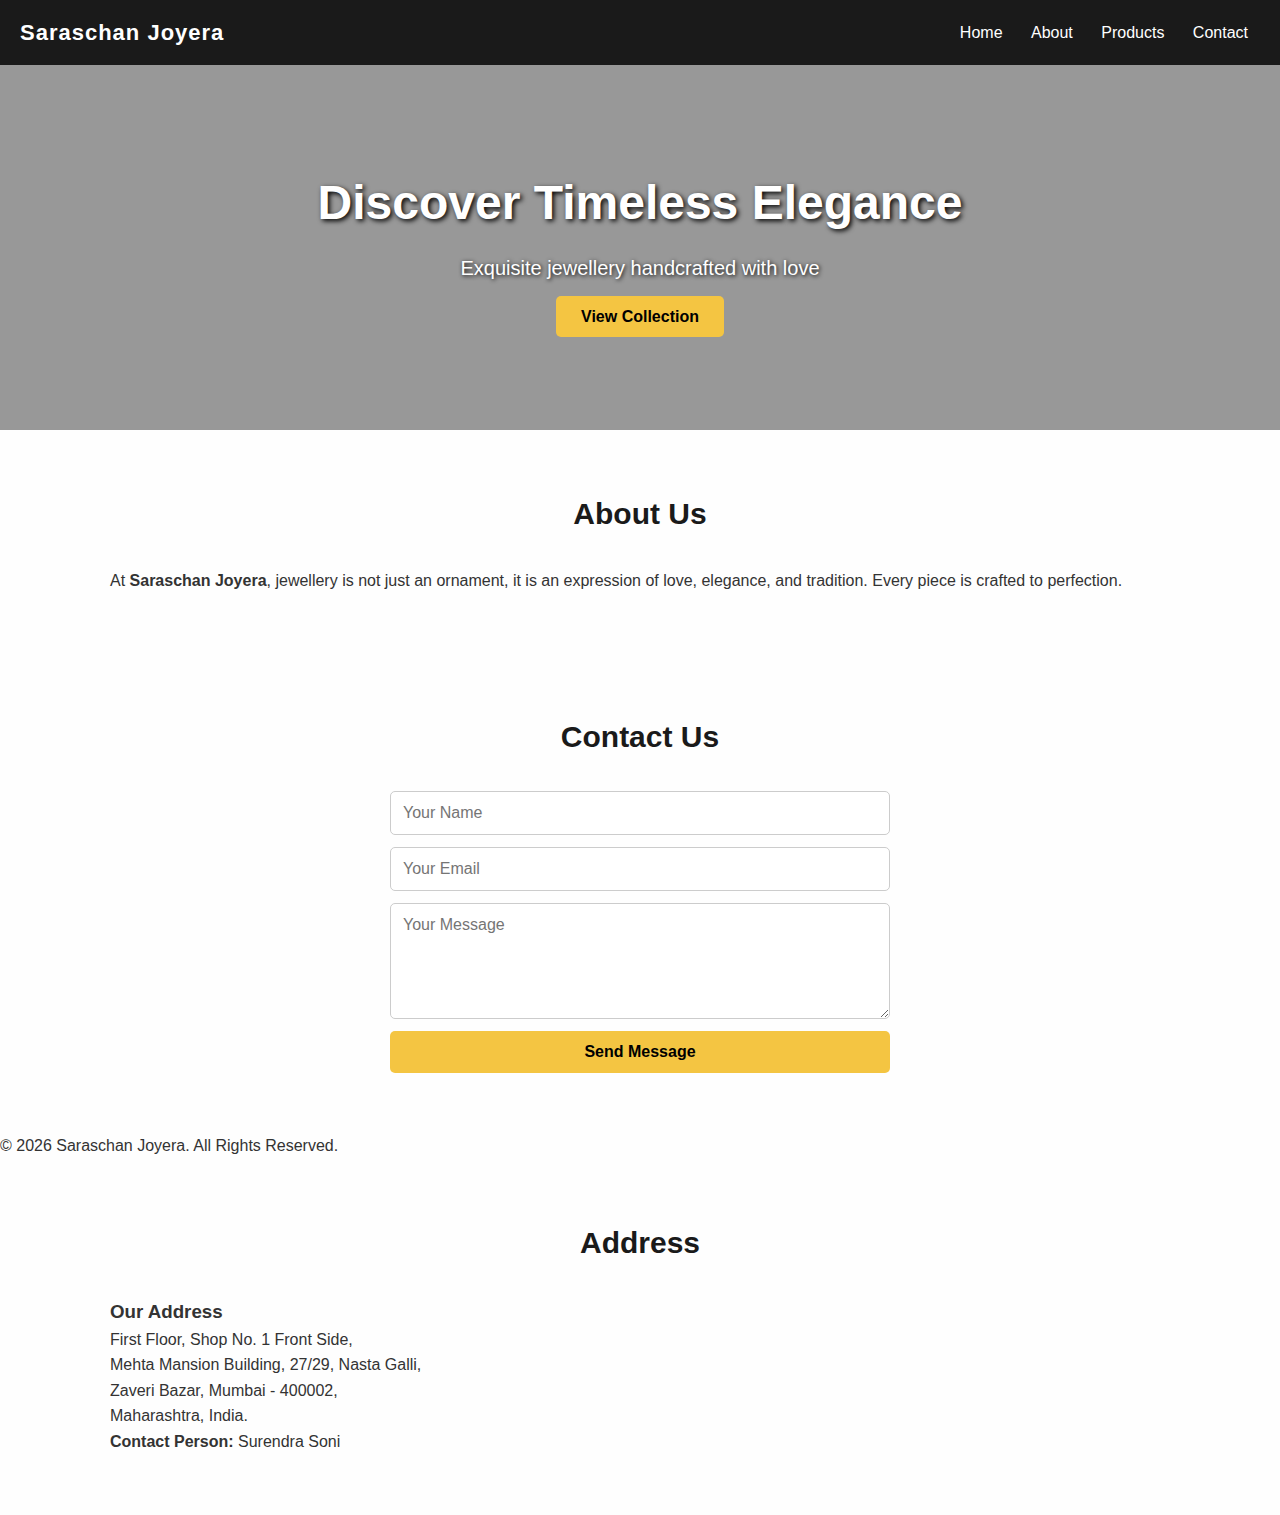
<file: index.html>
<!DOCTYPE html>
<html lang="en">
<head>
  <meta charset="UTF-8" />
  <meta name="viewport" content="width=device-width, initial-scale=1.0"/>
  <title>Saraschan Joyera</title>
  <link rel="stylesheet" href="style.css">
</head>
<body>
  <header>
    <div class="logo">Saraschan Joyera</div>
    <div class="menu-icon" onclick="toggleMenu()">☰</div>
    <nav id="menu">
      <a href="index.html">Home</a>
      <a href="#about">About</a>
      <a href="products.html">Products</a>
      <a href="#contact">Contact</a>
    </nav>
  </header>

  <!-- Hero Section -->
  <section class="hero" id="home">
    <h1>Discover Timeless Elegance</h1>
    <p>Exquisite jewellery handcrafted with love</p>
    <a href="products.html" class="btn">View Collection</a>
  </section>

  <!-- About Section -->
  <section class="section" id="about">
    <h2>About Us</h2>
    <p>
      At <b>Saraschan Joyera</b>, jewellery is not just an ornament, it is an expression of love, elegance, and tradition. Every piece is crafted to perfection.
    </p>
  </section>

  <!-- Contact Section -->
  <section class="section" id="contact">
    <h2>Contact Us</h2>
    <form id="contactForm">
      <input type="text" id="name" placeholder="Your Name" required>
      <input type="email" id="email" placeholder="Your Email" required>
      <textarea id="message" rows="5" placeholder="Your Message" required></textarea>
      <button type="submit" class="btn">Send Message</button>
    </form>
  </section>

  <footer>
    <p>&copy; <span id="year"></span> Saraschan Joyera. All Rights Reserved.</p>
  </footer>

  <script src="script.js"></script>
</body>
</html>
<!-- About Section -->
<section class="section" id="about">
  <h2>Address</h2>
  <!-- Address Added Below -->
  <div class="address">
    <h3>Our Address</h3>
    <p>
      First Floor, Shop No. 1 Front Side,<br>
      Mehta Mansion Building, 27/29, Nasta Galli,<br>
      Zaveri Bazar, Mumbai - 400002,<br>
      Maharashtra, India.<br>
      <b>Contact Person:</b> Surendra Soni
    </p>
  </div>
</section>
</file>
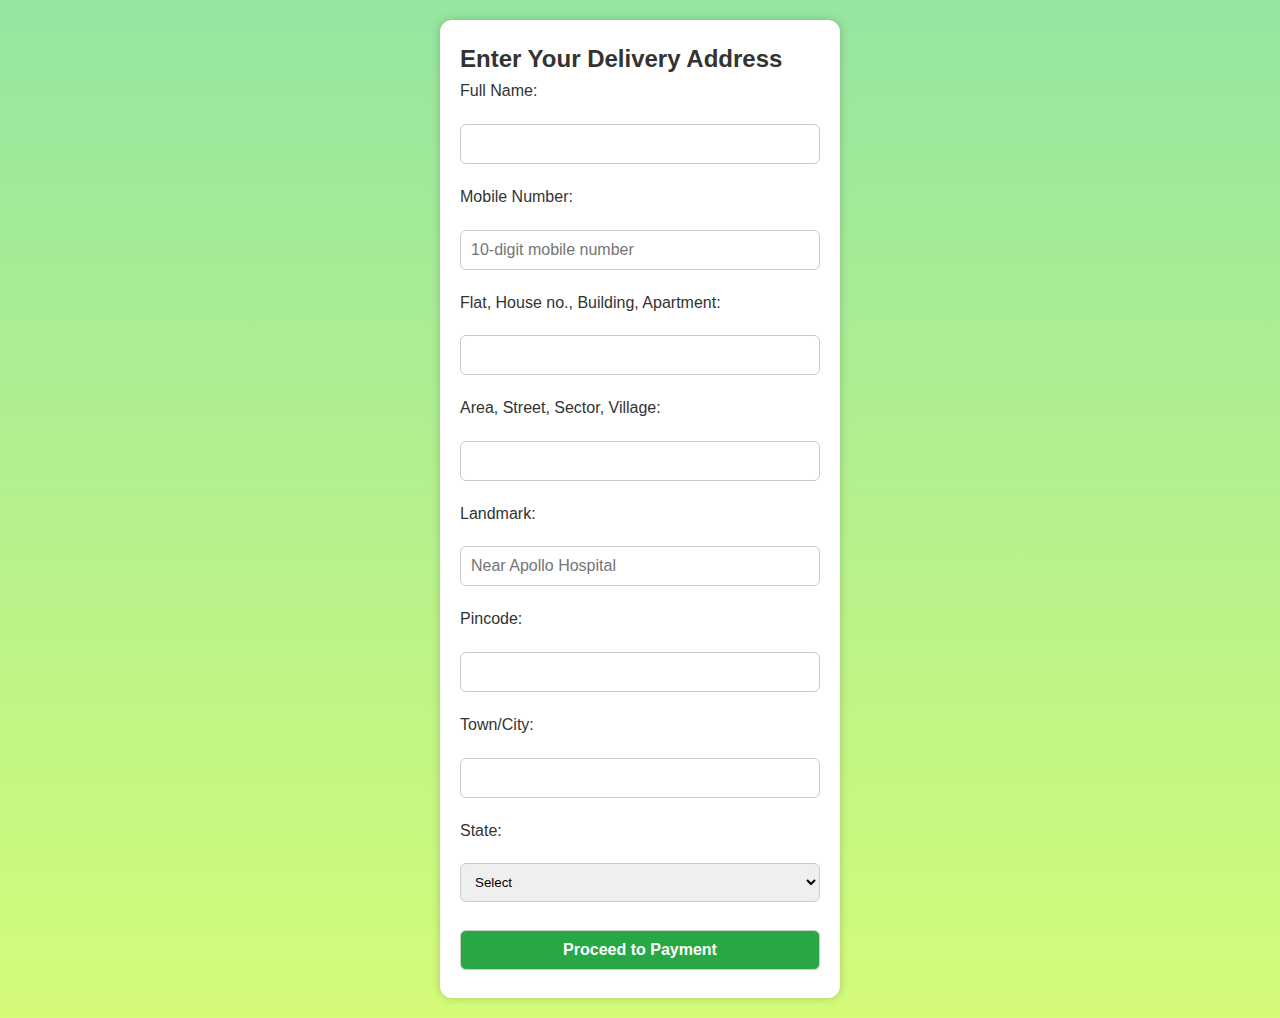
<file: address.html>
<!DOCTYPE html>
<html lang="en">
<head>
  <meta charset="UTF-8">
  <meta name="viewport" content="width=device-width, initial-scale=1.0">
  <title>Edit Delivery Address</title>
  <link rel="stylesheet" href="style.css">
  <style>
    body {
      font-family: Arial, sans-serif;
      background: linear-gradient(to top, #d4fc79, #96e6a1);
      padding: 20px;
    }
    .container {
      background: white;
      max-width: 400px;
      margin: auto;
      padding: 20px;
      border-radius: 12px;
      box-shadow: 0 0 10px rgba(0,0,0,0.2);
    }
    input, select, button {
      width: 100%;
      padding: 10px;
      margin: 8px 0;
      border-radius: 6px;
      border: 1px solid #ccc;
    }
    button {
      background-color: #28a745;
      color: white;
      font-weight: bold;
      cursor: pointer;
    }
    button:hover {
      background-color: #218838;
    }
  </style>
</head>
<body>
  <div class="container">
    <h2>Enter Your Delivery Address</h2>
    <form action="payment.html" method="get">
      <label>Full Name:</label>
      <input type="text" required>

      <label>Mobile Number:</label>
      <input type="number" required placeholder="10-digit mobile number">

      <label>Flat, House no., Building, Apartment:</label>
      <input type="text" required>

      <label>Area, Street, Sector, Village:</label>
      <input type="text" required>

      <label>Landmark:</label>
      <input type="text" placeholder="Near Apollo Hospital">

      <label>Pincode:</label>
      <input type="number" required>

      <label>Town/City:</label>
      <input type="text" required>

      <label>State:</label>
      <select required>
        <option value="">Select</option>
        <option>Maharashtra</option>
        <option>Gujarat</option>
        <option>Delhi</option>
        <option>Karnataka</option>
      </select>

      <button type="submit">Proceed to Payment</button>
    </form>
  </div>
</body>
</html>
</file>
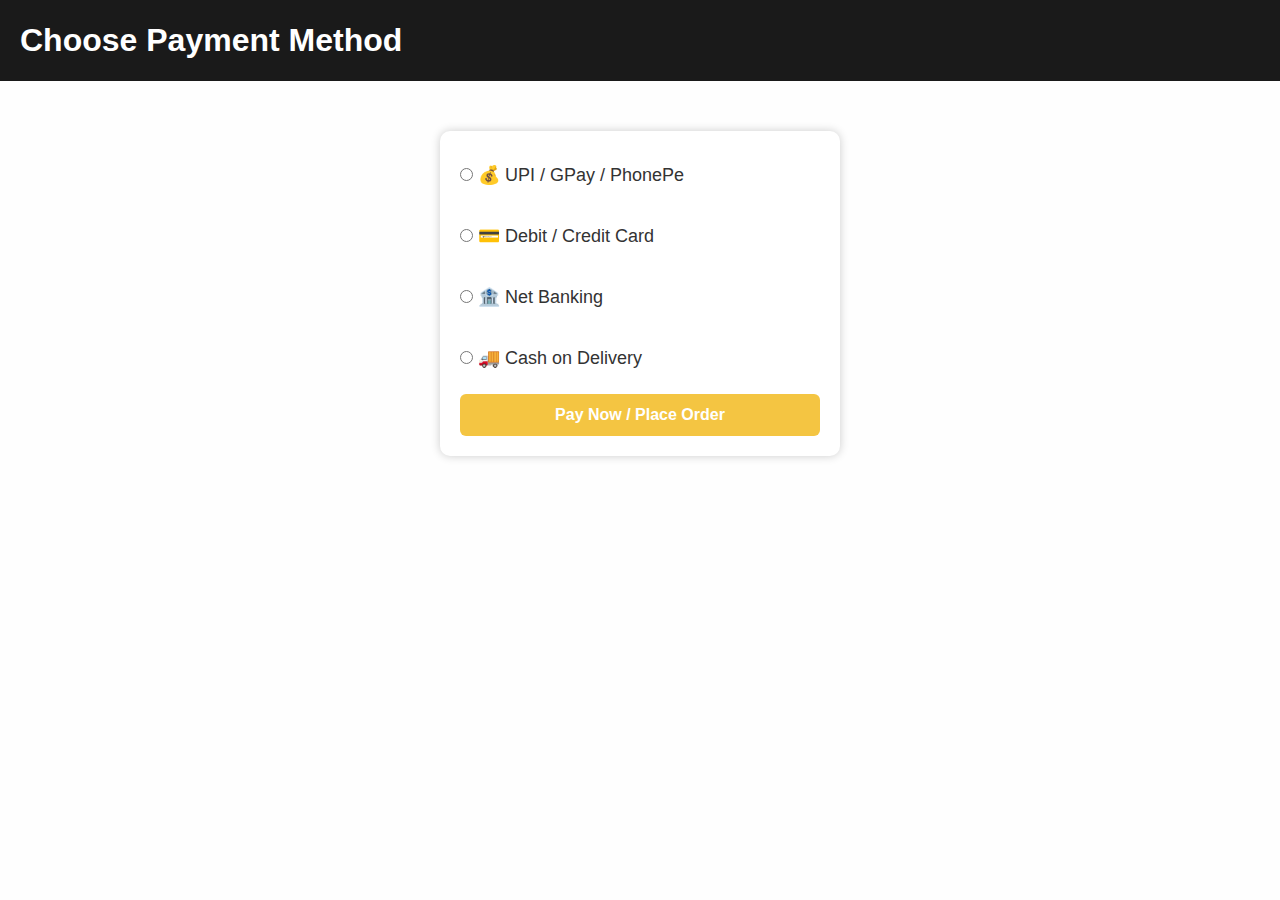
<file: payment.html>
<!DOCTYPE html>
<html lang="en">
<head>
  <meta charset="UTF-8">
  <meta name="viewport" content="width=device-width, initial-scale=1.0">
  <title>Payment Options</title>
  <link rel="stylesheet" href="style.css">
  <style>
    .payment-container {
      max-width: 400px;
      margin: 50px auto;
      background: #fff;
      padding: 20px;
      border-radius: 10px;
      box-shadow: 0 0 10px rgba(0,0,0,0.2);
    }
    .option { margin: 10px 0; font-size: 18px; }
    button {
      background: #f4c542;
      border: none;
      padding: 12px;
      width: 100%;
      font-weight: bold;
      border-radius: 6px;
      cursor: pointer;
    }
    button:hover { background: #e0a800; }
  </style>
</head>
<body>
  <header>
    <h1>Choose Payment Method</h1>
  </header>

  <main class="payment-container">
    <form action="thankyou.html" method="get">
      <div class="option">
        <label><input type="radio" name="payment" value="UPI" required> 💰 UPI / GPay / PhonePe</label>
      </div>
      <div class="option">
        <label><input type="radio" name="payment" value="Card"> 💳 Debit / Credit Card</label>
      </div>
      <div class="option">
        <label><input type="radio" name="payment" value="NetBanking"> 🏦 Net Banking</label>
      </div>
      <div class="option">
        <label><input type="radio" name="payment" value="COD"> 🚚 Cash on Delivery</label>
      </div>
      <button type="submit">Pay Now / Place Order</button>
    </form>
  </main>
</body>
</html>
</file>
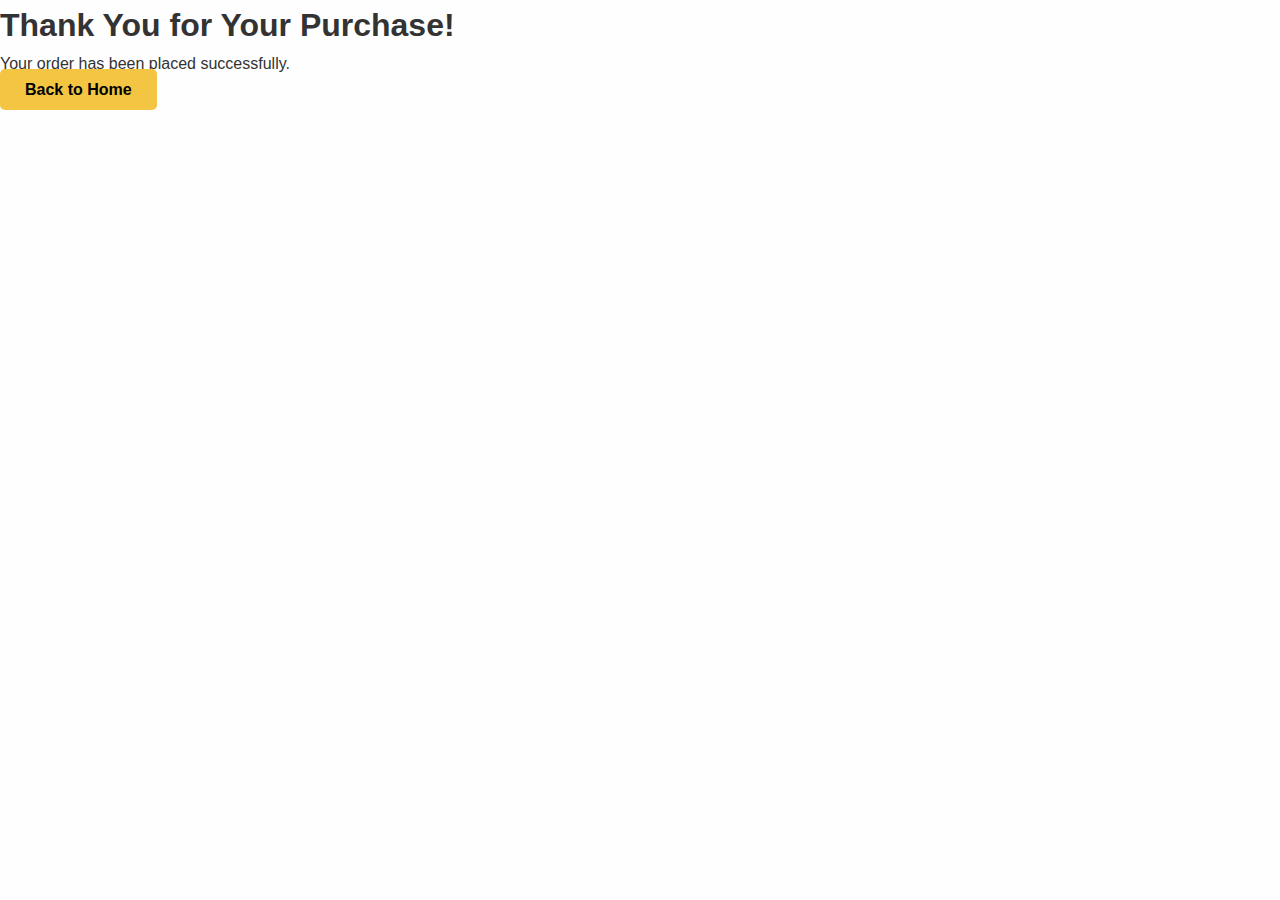
<file: thankyou.html>
<!DOCTYPE html>
<html lang="en">
<head>
<meta charset="UTF-8">
<meta name="viewport" content="width=device-width, initial-scale=1.0">
<title>Thank You - Saraschan Joyera</title>
<link rel="stylesheet" href="style.css">
</head>
<body>
  <div class="thankyou">
    <h1>Thank You for Your Purchase!</h1>
    <p>Your order has been placed successfully.</p></p>

    <a href="index.html" class="btn">Back to Home</a></a>
  </div>
</body>
</html>
</file>
<file: style.css>
* {margin:0; padding:0; box-sizing:border-box; font-family:'Segoe UI',Arial,sans-serif;}
body {background:#fefefe; color:#333; line-height:1.6;}
html {scroll-behavior:smooth;}

header {
  background:#1a1a1a; color:#fff;
  padding:15px 20px;
  display:flex; justify-content:space-between; align-items:center;
  position:sticky; top:0; z-index:1000;
}
header .logo {font-size:22px; font-weight:bold; letter-spacing:1px;}
nav a {color:#fff; text-decoration:none; margin:0 12px; font-weight:500; transition:0.3s;}
nav a:hover {color:#f4c542;}
.menu-icon {display:none; font-size:26px; cursor:pointer;}
@media(max-width:768px){
  nav {display:none; flex-direction:column; background:#1a1a1a; position:absolute; top:60px; right:0; width:100%;}
  nav.active {display:flex;}
  .menu-icon {display:block;}
}

.hero {
  position: relative;
  text-align: center;
  padding: 100px 20px;
  background: url('https://images.unsplash.com/photo-1600185365483-26d8c2c0b55a') no-repeat center/cover;
  color: #fff;
  z-index: 0;
  overflow: hidden;
}
.hero::before {
  content: "";
  position: absolute;
  inset: 0;
  background: rgba(0,0,0,0.4);
  z-index: 0;
}
.hero h1, .hero p, .btn {position: relative; z-index: 1;}
.hero h1 {font-size:48px; margin-bottom:10px; text-shadow:2px 2px 5px #000;}
.hero p {font-size:20px; margin-bottom:20px; text-shadow:1px 1px 4px #000;}
.btn {background:#f4c542; color:#000; padding:12px 25px; border-radius:5px; text-decoration:none; font-weight:bold; transition:0.3s; cursor:pointer;}
.btn:hover {background:#e0a800; transform:scale(1.05);}

.section {padding:60px 20px; max-width:1100px; margin:auto;}
.section h2 {text-align:center; margin-bottom:30px; font-size:30px; color:#1a1a1a;}
form {display:flex; flex-direction:column; gap:12px; max-width:500px; margin:auto;}
input, textarea {padding:12px; border:1px solid #ccc; border-radius:5px; font-size:16px;}
button {background:#1a1a1a; color:#fff; border:none; padding:12px; border-radius:5px; font-size:16px; cursor:pointer; transition:0.3s;}
button:hover {background:#333;}

.products {display:grid; grid-template-columns:repeat(auto-fit,minmax(250px,1fr)); gap:25px; padding:40px;}
.product-card {
  background:#fff; border-radius:12px; box-shadow:0 4px 10px rgba(0,0,0,0.1);
  transition:transform 0.3s, box-shadow 0.3s; text-align:center; padding:20px;
}
.product-card:hover {transform:translateY(-8px); box-shadow:0 8px 20px rgba(0,0,0,0.2);}
.product-card img {width:100%; height:250px; border-radius:12px; object-fit:cover; margin-bottom:15px;}

.cart, .payment {max-width:400px; margin:30px
</file>
